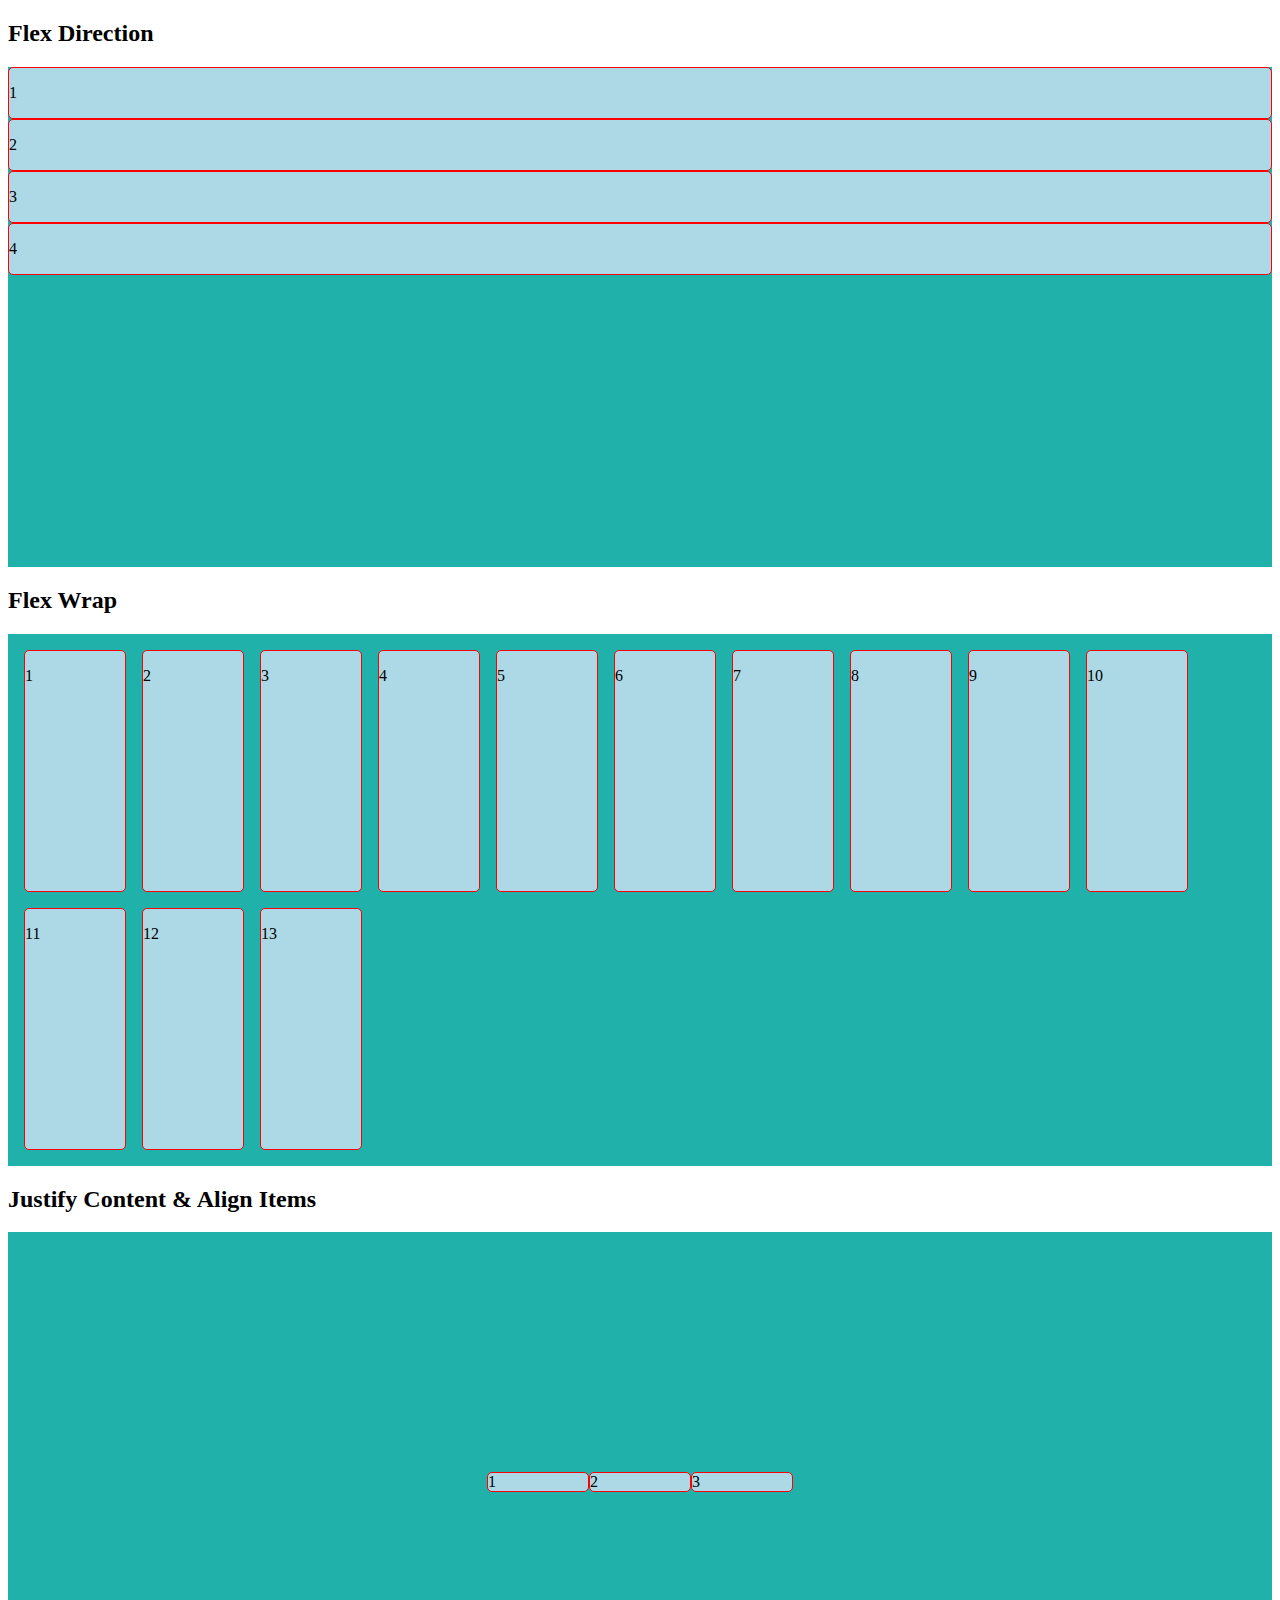
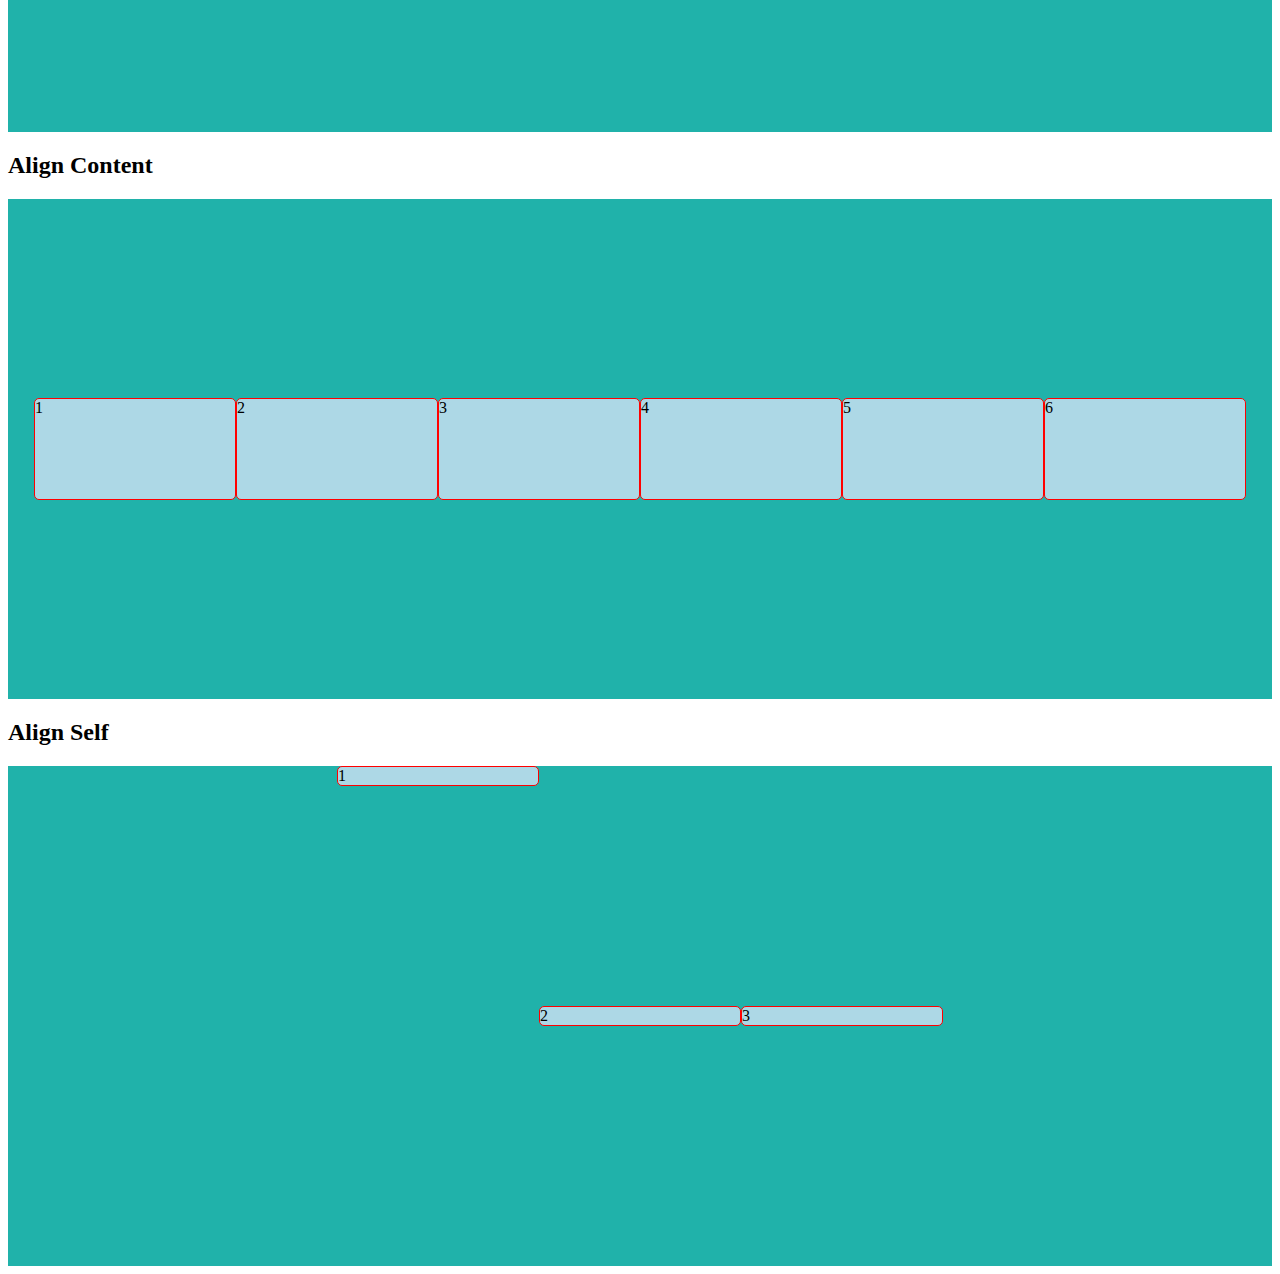
<file: miFlex/index.html>
<!DOCTYPE html>
<html lang="en">
<head>
    <meta charset="UTF-8">
    <meta http-equiv="X-UA-Compatible" content="IE=edge">
    <meta name="viewport" content="width=device-width, initial-scale=1.0">
    <link rel="stylesheet" href="styles.css">
    <title>Document</title>
</head>
<body>
    <section>
        <h2>Flex Direction</h2>
        <div class="padre__fd">
            <div class="hijo">
                <p>1</p>
            </div>
            <div class="hijo">
                <p>2</p>
            </div>
            <div class="hijo">
                <p>3</p>
            </div>
            <div class="hijo">
                <p>4</p>
            </div>
        </div>
    </section>

    <section>
        <h2>Flex Wrap</h2>
        <div class="padre__fw">
            <div class="hijo">
                <p>1</p>
            </div>
            <div class="hijo">
                <p>2</p>
            </div>
            <div class="hijo">
                <p>3</p>
            </div>
            <div class="hijo">
                <p>4</p>
            </div>
            <div class="hijo">
                <p>5</p>
            </div>
            <div class="hijo">
                <p>6</p>
            </div>
            <div class="hijo">
                <p>7</p>
            </div>
            <div class="hijo">
                <p>8</p>
            </div>
            <div class="hijo">
                <p>9</p>
            </div>
            <div class="hijo">
                <p>10</p>
            </div>
            <div class="hijo">
                <p>11</p>
            </div>
            <div class="hijo">
                <p>12</p>
            </div>
            <div class="hijo">
                <p>13</p>
            </div>
        </div>
    </section>

    <section>
        <h2>Justify Content & Align Items</h2>
        <div class="padre__fja">
            <div class="hijo">1</div>
            <div class="hijo">2</div>
            <div class="hijo">3</div>
        </div>
    </section>

    <section>
        <h2>Align Content</h2>
        <div class="padre__fc">
            <div class="hijo">1</div>
            <div class="hijo">2</div>
            <div class="hijo">3</div>
            <div class="hijo">4</div>
            <div class="hijo">5</div>
            <div class="hijo">6</div>
        </div>
    </section>

    <section>
        <h2>Align Self</h2>
        <div class="padre__as">
            <div class="hijo">1</div>
            <div class="hijo">2</div>
            <div class="hijo">3</div>

        </div>
    </section>

</body>
</html>
</file>
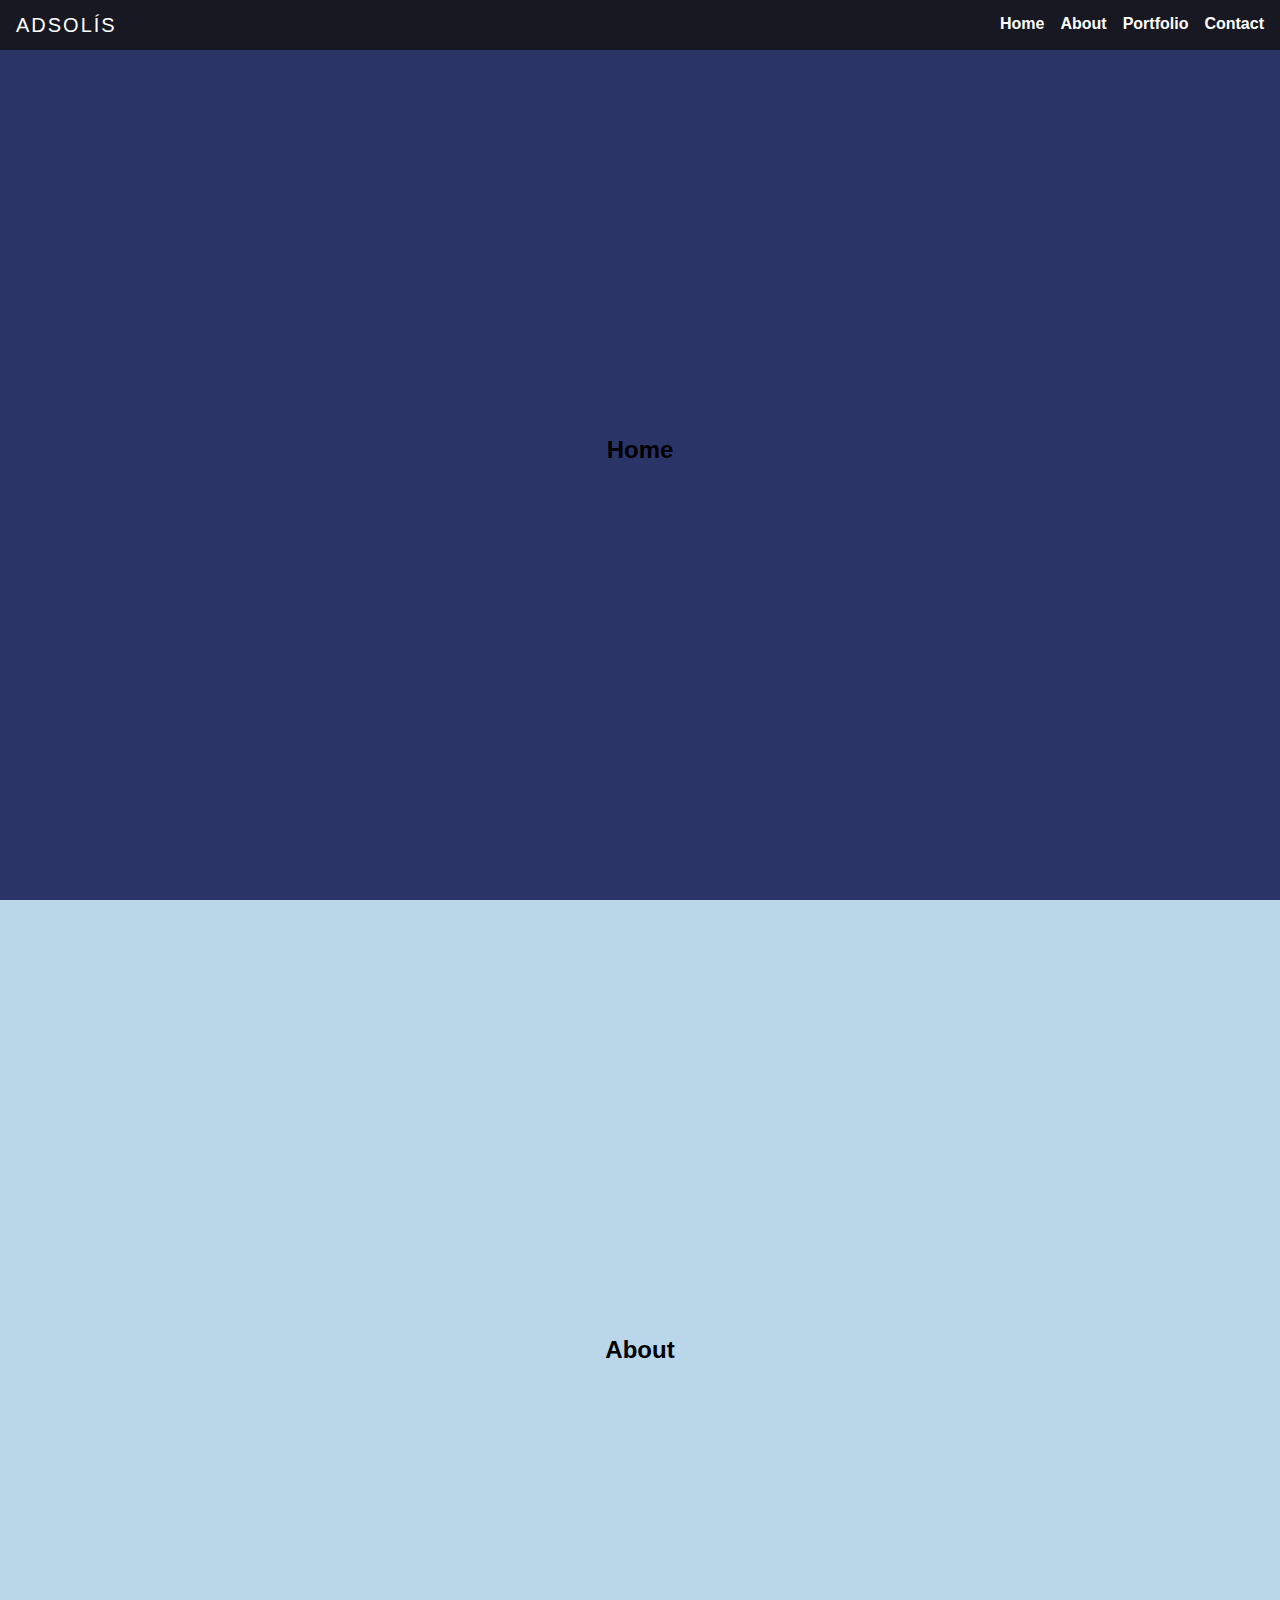
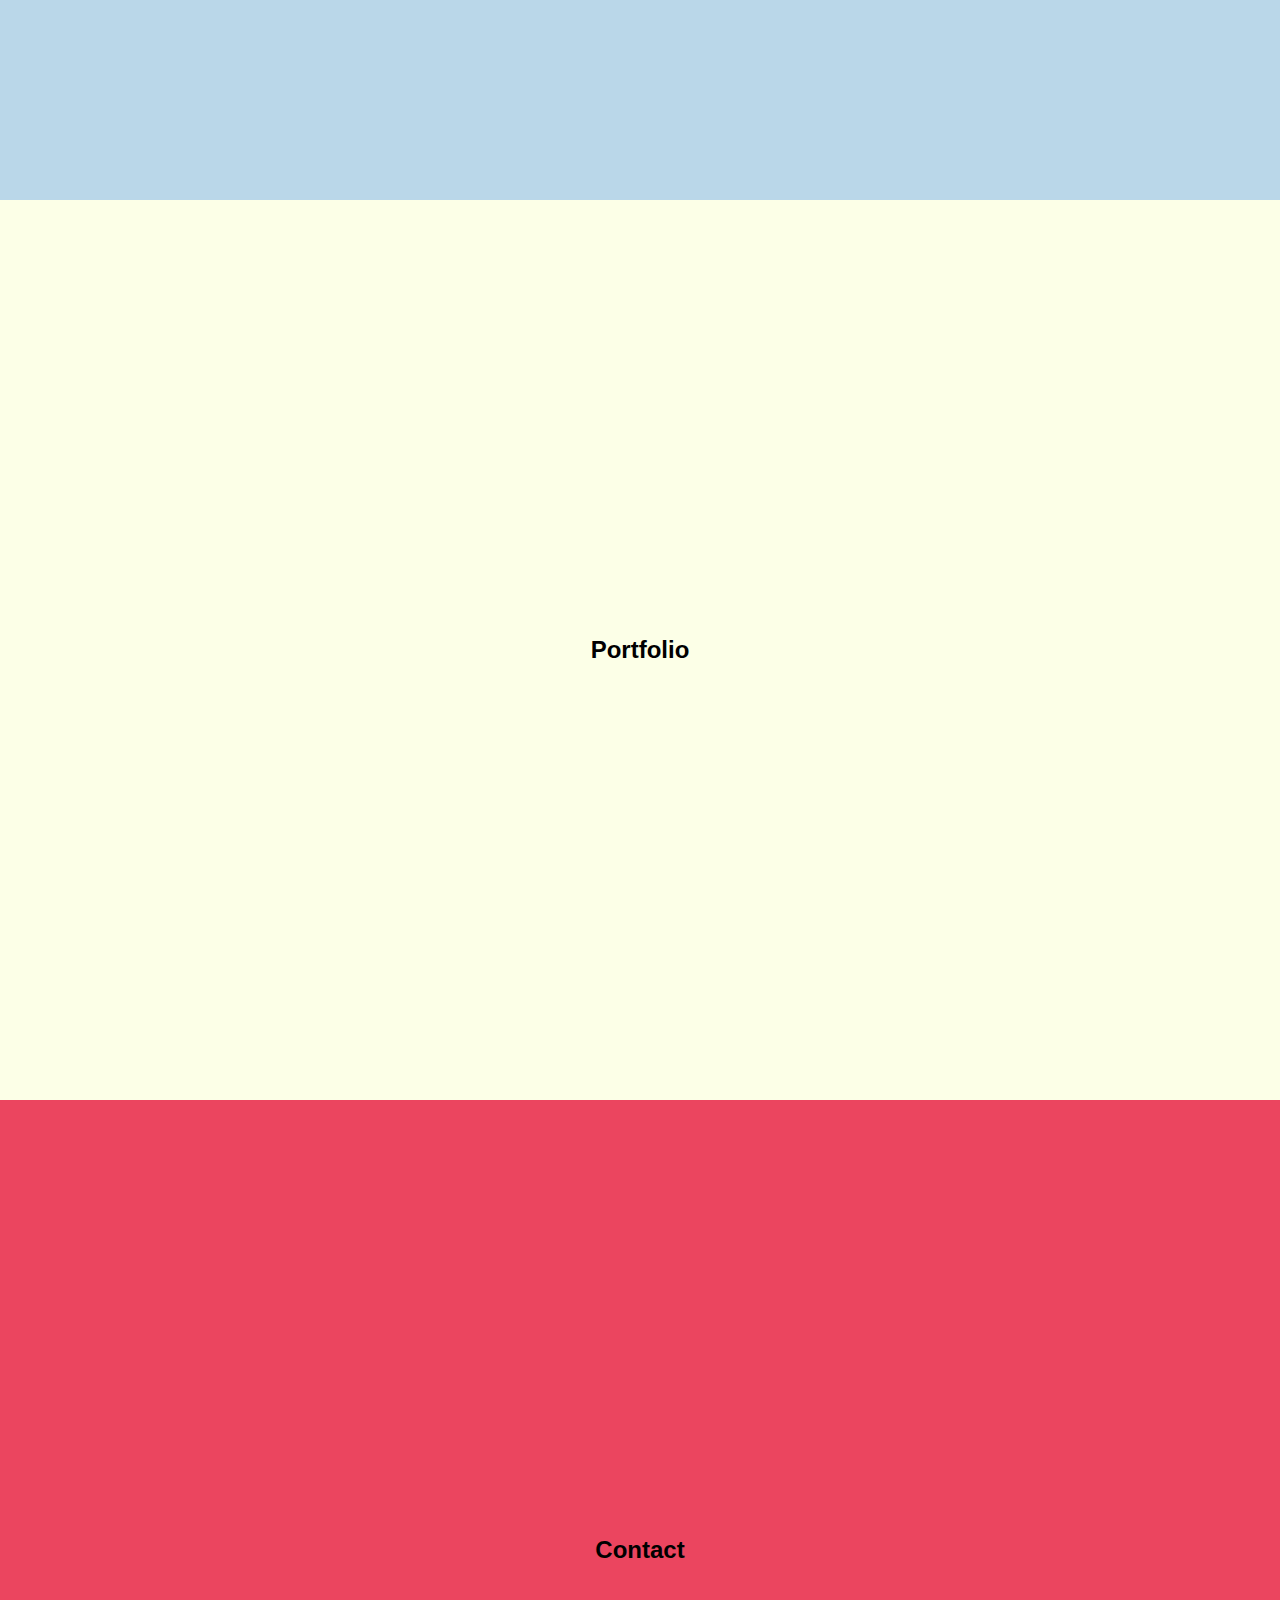
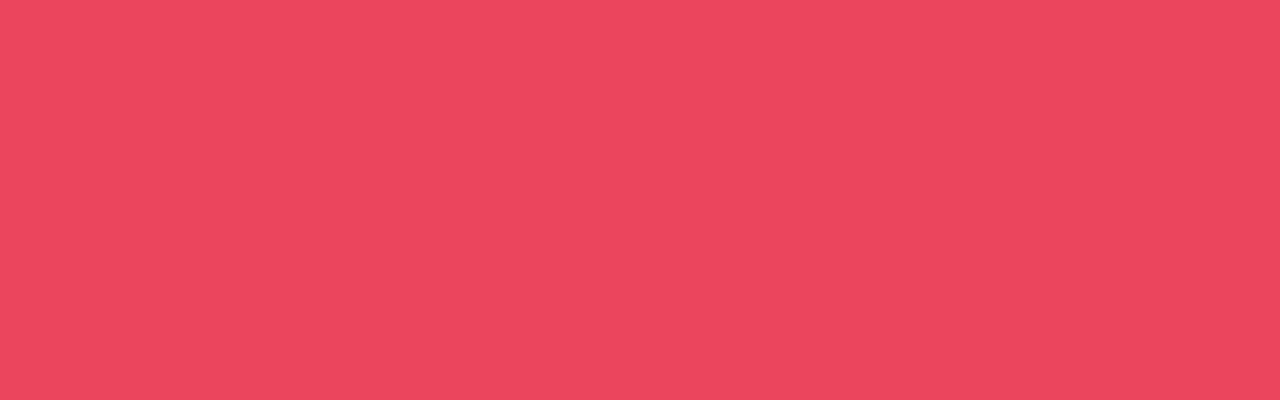
<file: miPractica/index.html>
<!DOCTYPE html>
<html lang="en">
<head>
    <meta charset="UTF-8">
    <meta http-equiv="X-UA-Compatible" content="IE=edge">
    <meta name="viewport" content="width=device-width, initial-scale=1.0">
    <link rel="stylesheet" href="styles.css">
    <title>Document</title>
</head>
<body>
    <header>
        <nav class="navbar">
            <span class="logo"><a href="#">ADSOLÍS</a></span>

            <ul class="menu">
                <li><a href="#Home">Home</a></li>
                <li><a href="#About">About</a></li>
                <li><a href="#Portfolio">Portfolio</a></li>
                <li><a href="#Contact">Contact</a></li>
            </ul>
        </nav>
    </header>

    <main>
        <section id="Home">
            <h2>Home</h2>
        </section>
        <section id="About">
            <h2>About</h2>
        </section>
        <section id="Portfolio">
            <h2>Portfolio</h2>
        </section>
        <section id="Contact">
            <h2>Contact</h2>
        </section>
    </main>

</body>
</file>
<file: miFlex/styles.css>
.padre__fd {
    background-color: lightseagreen;
    height: 500px;
    display: flex;
    flex-direction: column;
    /* flex-direction: column-reverse;
    flex-direction: row;
    flex-direction: row-reverse; */
}

.padre__fd .hijo {
    background-color: lightblue;
    border: 1px solid red;
    border-radius: 5px;
}

.padre__fw {
    background-color: lightseagreen;
    height: 500px;
    display: flex;
    flex-wrap: wrap;
    padding: 1rem;
    gap: 1rem;
    /* flex-wrap: nowrap;
    flex-wrap: wrap-reverse; */
}

.padre__fw .hijo {
    width: 100px;
    background-color: lightblue;
    border: 1px solid red;
    border-radius: 5px;
}

.padre__fja {
    background-color: lightseagreen;
    height: 500px;
    display: flex;
    /* justify-content: space-between;
    justify-content: space-evenly;
    justify-content: space-around; */
    justify-content: center;

    align-items:center;
    /* align-items:flex-start;
    align-items:flex-end; */
}

.padre__fja .hijo {
    width: 100px;
    background-color: lightblue;
    border: 1px solid red;
    border-radius: 5px;
}


.padre__fc {
    background-color: lightseagreen;
    height: 500px;
    display: flex;
    flex-wrap: wrap;
    justify-content: center;
    align-content: center;
}

.padre__fc .hijo {
    width: 200px;
    height: 100px;
    background-color: lightblue;
    border: 1px solid red;
    border-radius: 5px;
}


.padre__as {
    background-color: lightseagreen;
    height: 500px;
    display: flex;
    justify-content: center;
    align-items: center;
}

.padre__as .hijo {
    width: 200px;
    background-color: lightblue;
    border: 1px solid red;
    border-radius: 5px;
}

.padre__as .hijo:nth-child(1) {
    align-self: baseline;
}
</file>
<file: miPractica/styles.css>
:root {
    --color1: #2B3467;
    --color2: #BAD7E9;
    --color3: #FCFFE7;
    --color4: #EB455F;
    --color-navbar: #181823;
    --h-navbar: 50px;
}

* {
    margin: 0;
    padding: 0;
    box-sizing: border-box;
    font-family: Arial, Helvetica, sans-serif;
    scroll-margin-top: var(--h-navbar);
}

html {
    scroll-behavior: smooth;
}


ul {
    list-style: none;
}

a {
    color: inherit;
    text-decoration: none;
}

section {
    min-height: 100vh;
    display: flex;
    justify-content: center;
    align-items: center;
}

section:nth-child(1) {
    background-color: var(--color1);
}

section:nth-child(2) {
    background-color: var(--color2);
}

section:nth-child(3) {
    background-color: var(--color3);
}

section:nth-child(4) {
    background-color: var(--color4);
}

.navbar {
    position: fixed;
    width: 100%;
    height: var(--h-navbar);
    background-color:var(--color-navbar);
    color: white;
    padding: 0 1rem;
    display: flex;
    justify-content: space-between;
    align-items: center;
}

.logo {
    font-size: 20px;
    /* font-weight: bold; */
    letter-spacing: 2px;
}

.menu {
    display: flex;
    gap: 1rem;
    font-weight: bold;
}

.menu li {
    border-bottom: 2px solid transparent;
    transition: border-bottom 0.5s;
}

.menu li:hover {
    border-bottom: 2px solid white;
}

@media (max-width: 600px) {
    .menu {
        background-color: var(--color-navbar);
        position: fixed;
        top: var(--h-navbar);
        left: 0;
        width: 50%;
        height: calc(100vh - var(--h-navbar));

        flex-direction: column;
        align-items: center;
        justify-content: center;

        font-size: 1.5rem;
    }
}
</file>
